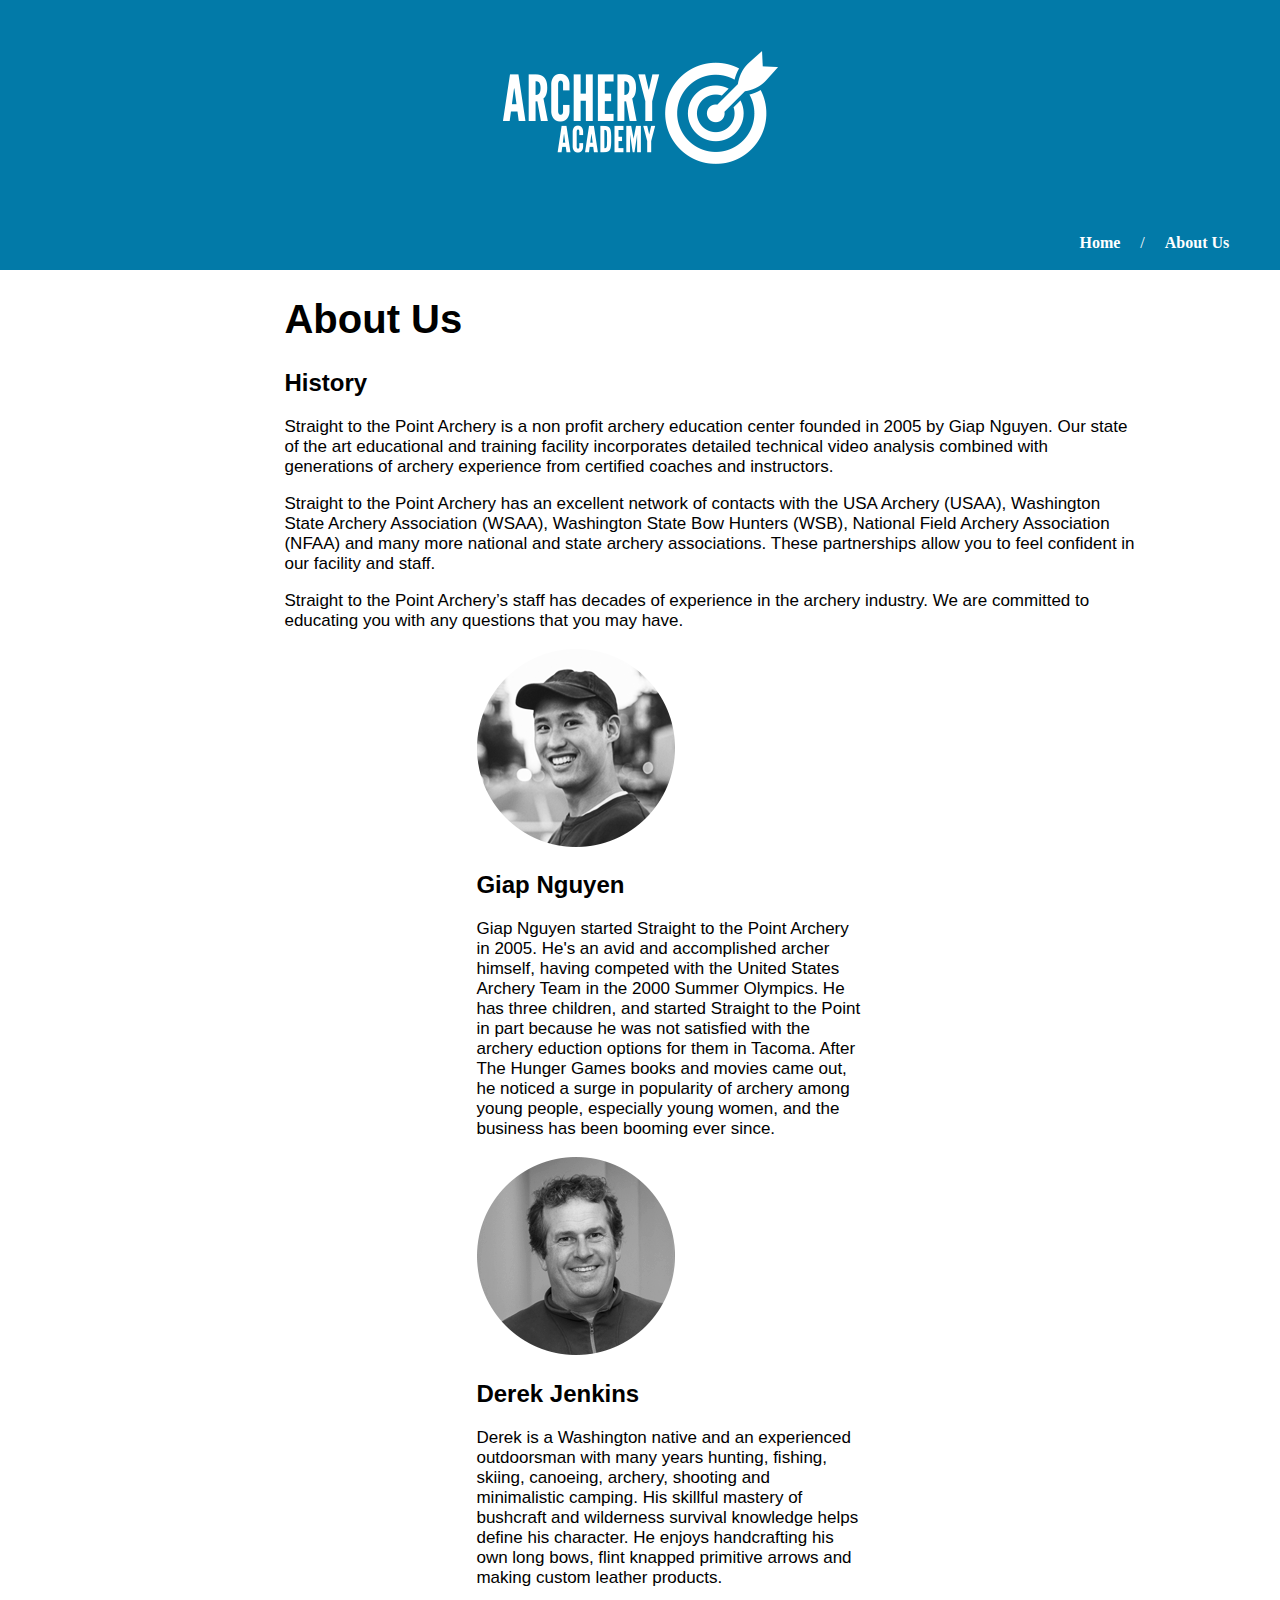
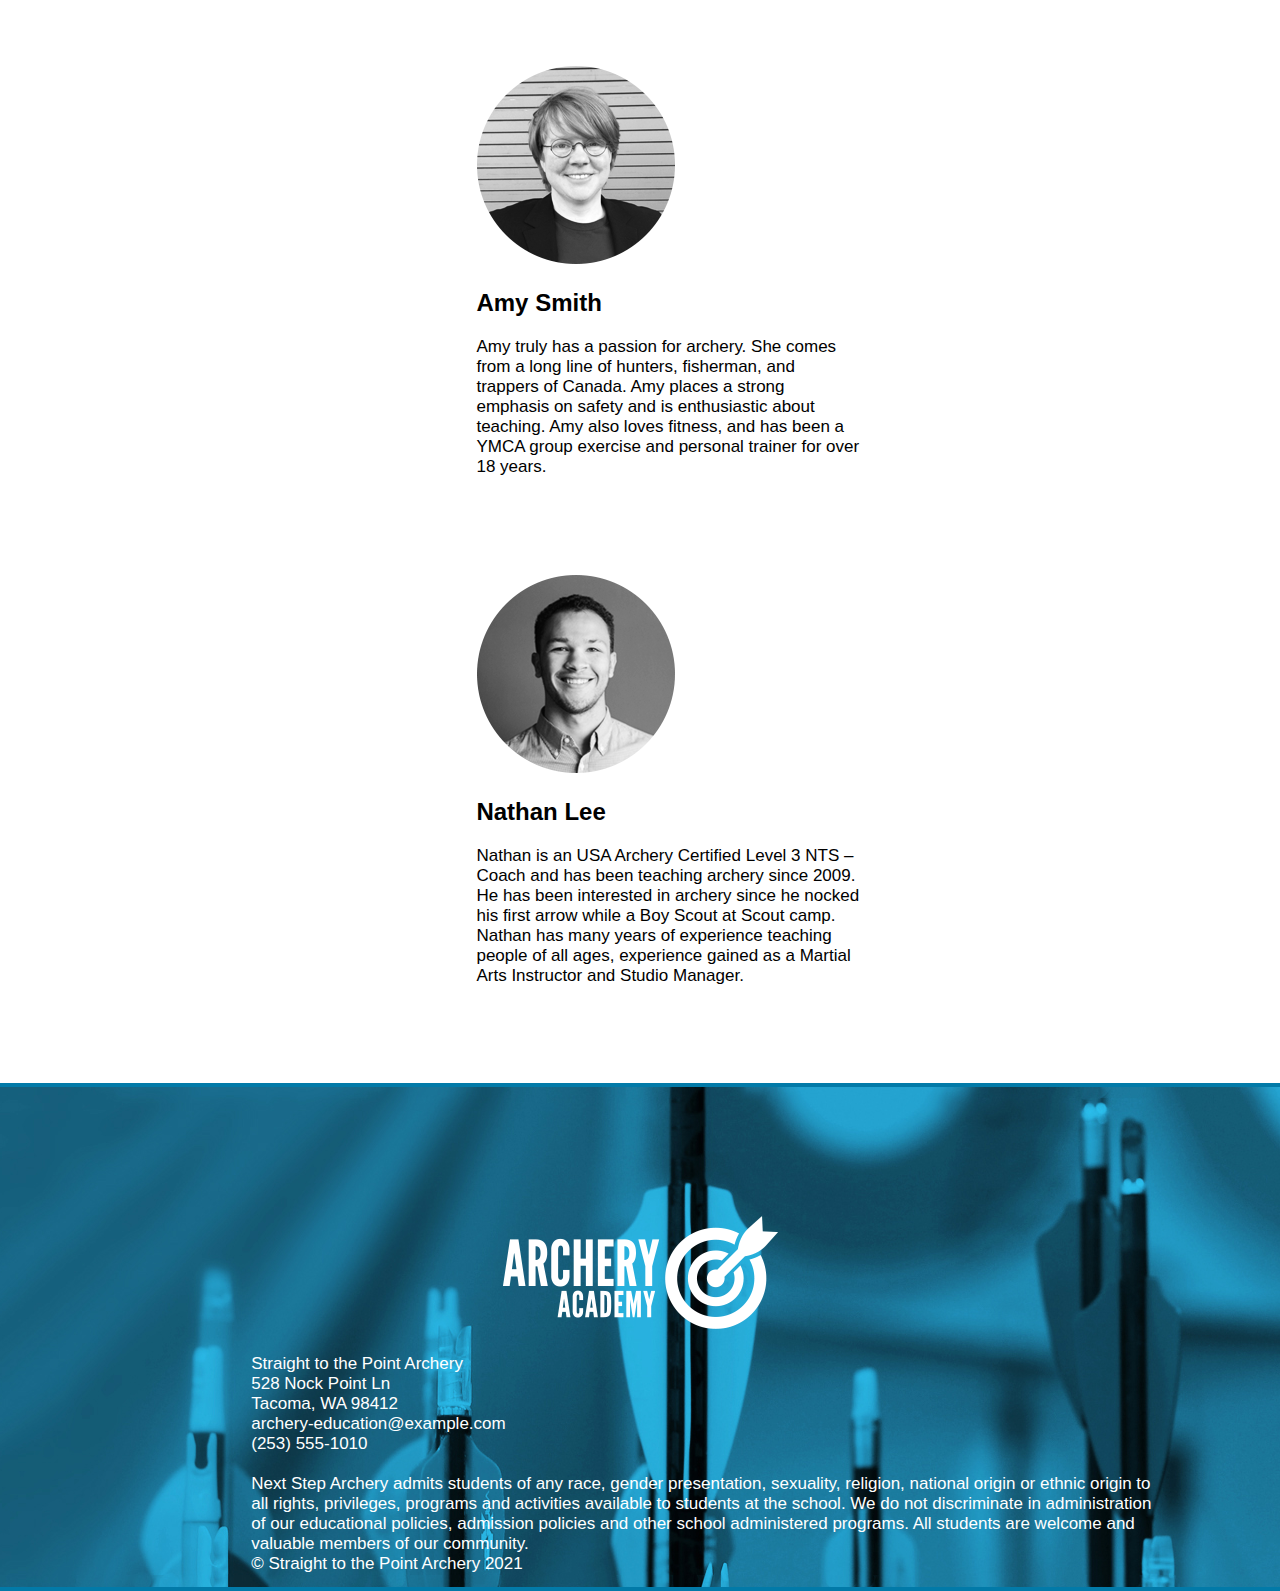
<file: about-us.html>
<!DOCTYPE html>
<html lang="en" dir="ltr">
    <head>
        <meta charset="utf-8">
        <title>About Us - Straight to the Point Archery</title>
        <link rel="stylesheet" type="text/css" href="styles/stylesheet.css">
    </head>
    <body>
        <div class="grid-container">
            <a href="#main-content" class="hidden">Jump to main content.</a>
            <header class="grid-container-2">
                <img src="images/archeryAcademy-logo-white.png" alt="Straight to the Point Archey Logo">
                <nav>
                    <a href="index.html">Home</a> /
                    <a href="about-us.html">About Us</a>
                </nav>
            </header>
            <section id="main-content">
                <h1>About Us</h1>
                <article class="History">
                    <h2>History</h2>
                    <p>Straight to the Point Archery is a non profit archery education center founded in 2005 by Giap Nguyen.  Our state of the art educational and training facility incorporates detailed technical video analysis combined with generations of archery experience from certified coaches and instructors.</p>
                    <p>Straight to the Point Archery has an excellent network of contacts with the USA Archery (USAA), Washington State Archery Association (WSAA), Washington State Bow Hunters (WSB), National Field Archery Association (NFAA) and many more national and state archery associations. These partnerships allow you to feel confident in our facility and staff.</p>
                    <p>Straight to the Point Archery’s staff has decades of experience in the archery industry. We are committed to educating you with any questions that you may have.</p>
                </article>
                <article class="instructors">
                    <div class="instructor-1">
                        <img src="images/instructor-bio-image4.png" alt="Photo of Founder: Giap Nguyen">
                        <h2>Giap Nguyen</h2>
                        <p>Giap Nguyen started Straight to the Point Archery in 2005. He's an avid and accomplished archer himself, having competed with the United States Archery Team in the 2000 Summer Olympics. He has three children, and  started Straight to the Point in part because he was not satisfied with the archery eduction options for them in Tacoma. After The Hunger Games books and movies came out, he noticed a surge in popularity of archery among young people, especially young women, and the business has been booming ever since.</p>
                    </div>
                    <div class="instructor-2">
                        <img src="images/instructor-bio-image1.png" alt="Photo of Instructor: Derek Jenkins">
                        <h2>Derek Jenkins</h2>
                        <p>Derek is a Washington native and an experienced outdoorsman with many years hunting, fishing, skiing, canoeing, archery, shooting and minimalistic camping. His skillful mastery of bushcraft and wilderness survival knowledge helps define his character. He enjoys handcrafting his own long bows, flint knapped primitive arrows and making custom leather products.</p>
                    </div>
                    <div class="instructor-3">
                        <img src="images/instructor-bio-image2.png" alt="Photo of Instructor: Amy Smith">
                        <h2>Amy Smith</h2>
                        <p>Amy truly has a passion for archery. She comes from a long line of hunters, fisherman, and trappers of Canada. Amy  places a strong emphasis on safety and is enthusiastic about teaching. Amy also loves fitness, and  has been a YMCA group exercise and personal trainer for over 18 years.</p>
                    </div>
                    <div class="instructor-4">
                        <img src="images/instructor-bio-image3.png" alt="Photo of Instructor: Nathan Lee">
                        <h2>Nathan Lee</h2>
                        <p>Nathan is an USA Archery Certified Level 3 NTS – Coach and has been teaching archery since 2009. He has been interested in archery since he nocked his first arrow while a Boy Scout at Scout camp. Nathan has many years of experience teaching people of all ages, experience gained as a Martial Arts Instructor and Studio Manager.</p>
                    </div>
                </article>
            </section>
            <footer class="grid-container-3">
                <img class="footer-logo" src="images/archeryAcademy-logo-white.png" alt="Straight to the Point Archey Logo">
                <img class="footer-image" src="images/footerImage.jpg" alt="Straight to the Point Banner">
                <p>Straight to the Point Archery<br>
                528 Nock Point Ln<br>
                Tacoma, WA 98412<br>
                archery-education@example.com<br>
                (253) 555-1010<br><br>
                Next Step Archery admits students of any race, gender presentation, sexuality, religion, national origin or ethnic origin to all rights, privileges, programs and activities available to students at the school. We do not discriminate in administration of our educational policies, admission policies and other school administered programs. All students are welcome and valuable members of our community.<br>
                &copy; Straight to the Point Archery 2021</p>
            </footer>
        </div>
    </body>
</html>
</file>
<file: styles/stylesheet.css>
body {
    margin: 0;
    padding: 0;
}

.hidden {
    position: relative;
    left: -10000px;
    top: auto;
}

h1 {
    font-family: "Arial";
    font-size: 40px;
    font-weight: bold;
}

h2 {
    font-family: "Arial";
    font-size: 24px;
    font-weight: bold;
}

h3 {
    font-family: "Arial";
    font-size: 17px;
    font-weight: bold;
}

p {
    font-family: "Arial";
    font-size: 17px;
}

.grid-container {
    display: grid;
    width: 100vw;
    height: 100vh;
    grid-template-columns: 1fr 1fr 2fr 2fr 2fr 1fr 1fr;
    grid-template-rows: 1fr 2fr 1fr;
}

.grid-container-2 {
    display: grid;
    width: 100vw;
    height: 30vh;
    grid-template-columns: 1fr 1fr 2fr 2fr 2fr 1fr 1fr;
    grid-template-rows: 2fr 2fr 2fr 2fr 2fr;
    grid-column-start: 1;
    grid-column-end: 7;
    grid-row-start: 1;
    grid-row-end: 2;
    background-color: rgb(2, 122, 168);
}

.grid-container-3 {
    display: grid;
    width: 100vw;
    height: auto;
    grid-template-columns: 1fr 1fr 2fr 2fr 2fr 1fr 1fr;
    grid-template-rows: 1fr 1fr 1fr 1fr;
    grid-column-start: 1;
    grid-column-end: 8;
    grid-row-start: 3;
    grid-row-end: 4;
    background-color: rgb(2, 122, 168);
}

.instructors {
    display: grid;
    width: 75vw;
    height: auto;
    grid-template-columns: 1fr 1fr 1fr 1fr 1fr;
    grid-template-rows: 1fr 1fr 1fr 1fr;
}

.instructor-1 {
    grid-column: 2 / 4;
    grid-row: 1 / 2;
}

.instructor-2 {
    grid-column: 2 / 4;
    grid-row: 2 / 3;
}

.instructor-3 {
    grid-column: 2 / 4;
    grid-row: 3 / 4;
}

.instructor-4 {
    grid-column: 2 / 4;
    grid-row: 4 / 5;
}

img {
    grid-column: 4 / span 1;
    grid-row: 1 / 5;
    align-self: center;
}

nav {
    grid-column: 6 / span 2;
    grid-row: 5 / 6;
    justify-self: center;
    align-self: center;
    color: white;
}

section {
    grid-column: 3 / span 3;
    grid-row: 2 / 3;
}

aside {
    font-family: "Arial-Regular";
    font-size: 30px;
    grid-column: 6 / 8;
    grid-row: 2 / 3;
    justify-self: center;
    align-self: center;
    color: rgb(2, 122, 168);
}

nav a {
    padding: .5rem;
    margin: .5rem;
}

a:active {
    color: white;
    font-weight: bold;
    text-decoration: none;
}

a:link {
    color: white;
    font-weight: bold;
    text-decoration: none;
}

a:hover {
    color: white;
    font-weight: bold;
    text-decoration: underline;
}

a:visited {
    color: white;
    font-weight: bold;
    text-decoration: none;
}

.footer-image {
    grid-column: 1 / 8;
    grid-row: 1 / span 4;
    justify-self: center;
}

.footer-logo {
    grid-column-start: 4;
    grid-column-end: 5;
    justify-self: center;
    grid-row: 2 / 3;
    z-index: 1;
}

footer > p {
    grid-column: 3 / span 4;
    grid-row: 3 / span 2;
    z-index: 1;
    color: white;
}
</file>
